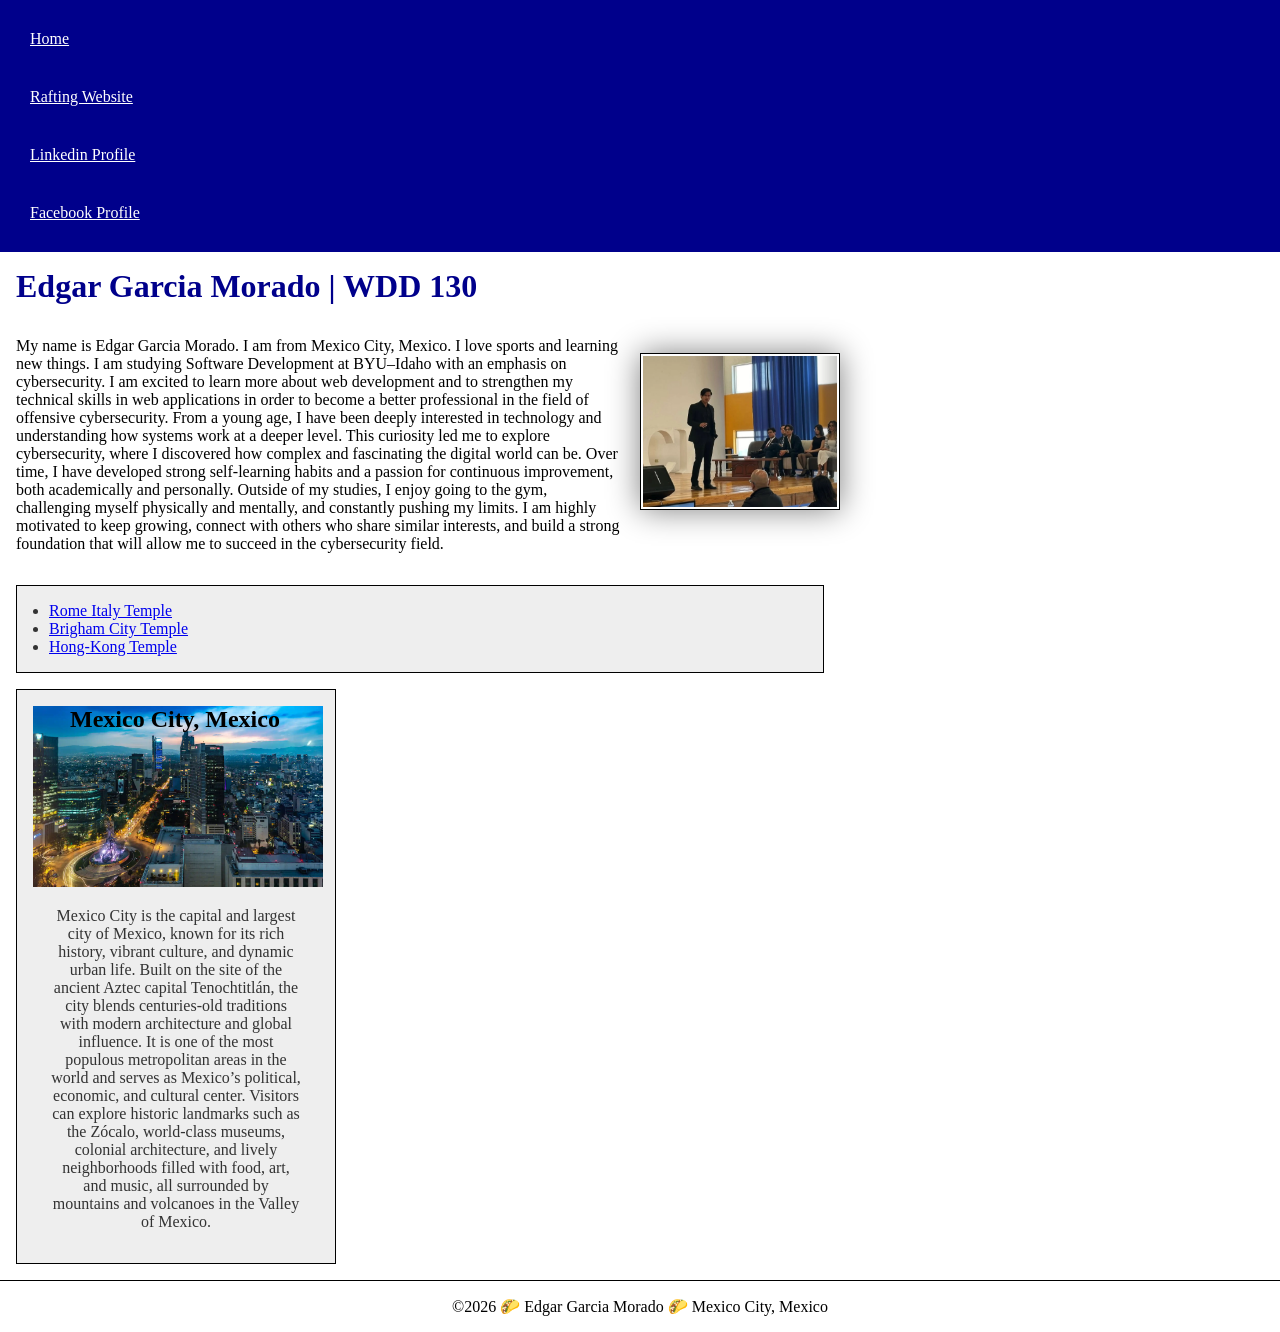
<file: index.html>
<!DOCTYPE html>
<html lang="en-US">
<head>
    <meta charset="UTF-8">
    <meta name="viewport" content="width=device-width, initial-scale=1.0">
    <title>Edgar Garcia Morado | WDD 130</title>
    <meta name="description" content="Personal home page project for WDD 130 featuring web development practice, HTML structure, and introductory web design concepts.">
    <meta name="author" content="Edgar Garcia Morado ">
    <link rel="stylesheet" href="styles/styles.css">
</head>
<body>
    <header>
        <nav>
        <a href="#">Home</a>
        <a href="wwr/">Rafting Website</a>
        <a href="https://linkedin.com">Linkedin Profile</a>
        <a href="https://facebook.com">Facebook Profile</a>
        </nav>
    </header>
    <main>
        <h1>Edgar Garcia Morado | WDD 130</h1>
        <img src="images/profile.webp" alt="Edgar Garcia Morado" width="200">
        <p>
            My name is Edgar Garcia Morado. I am from Mexico City, Mexico. I love sports and learning new things. I am studying Software Development at BYU–Idaho with an emphasis on cybersecurity. I am excited to learn more about web development and to strengthen my technical skills in web applications in order to become a better professional in the field of offensive cybersecurity.
            From a young age, I have been deeply interested in technology and understanding how systems work at a deeper level. This curiosity led me to explore cybersecurity, where I discovered how complex and fascinating the digital world can be. Over time, I have developed strong self-learning habits and a passion for continuous improvement, both academically and personally. Outside of my studies, I enjoy going to the gym, challenging myself physically and mentally, and constantly pushing my limits. I am highly motivated to keep growing, connect with others who share similar interests, and build a strong foundation that will allow me to succeed in the cybersecurity field.
        </p>
        <ul class="box indent">
            <li><a href="https://www.churchofjesuschrist.org/temples/details/rome-italy-temple" target="_blank">Rome Italy Temple</a></li>
            <li><a href="https://www.churchofjesuschrist.org/temples/details/brigham-city-utah-temple" target="_blank">Brigham City Temple</a></li>
            <li><a href="https://www.churchofjesuschrist.org/temples/details/hong-kong-china-temple" target="_blank">Hong-Kong Temple</a></li>
        </ul>
    </main>
    <aside class="box">
        <h2>Mexico City, Mexico</h2>
        <img src="images/mexico-city.webp" alt="Aerial View of Mexico City">
        <p>Mexico City is the capital and largest city of Mexico, known for its rich history, vibrant culture, and dynamic urban life. Built on the site of the ancient Aztec capital Tenochtitlán, the city blends centuries-old traditions with modern architecture and global influence. It is one of the most populous metropolitan areas in the world and serves as Mexico’s political, economic, and cultural center. Visitors can explore historic landmarks such as the Zócalo, world-class museums, colonial architecture, and lively neighborhoods filled with food, art, and music, all surrounded by mountains and volcanoes in the Valley of Mexico.</p>
    </aside>
    <footer>
        <p>©️2026 🌮 Edgar Garcia Morado 🌮 Mexico City, Mexico  </p>
    </footer>
</body>
</html>
</file>
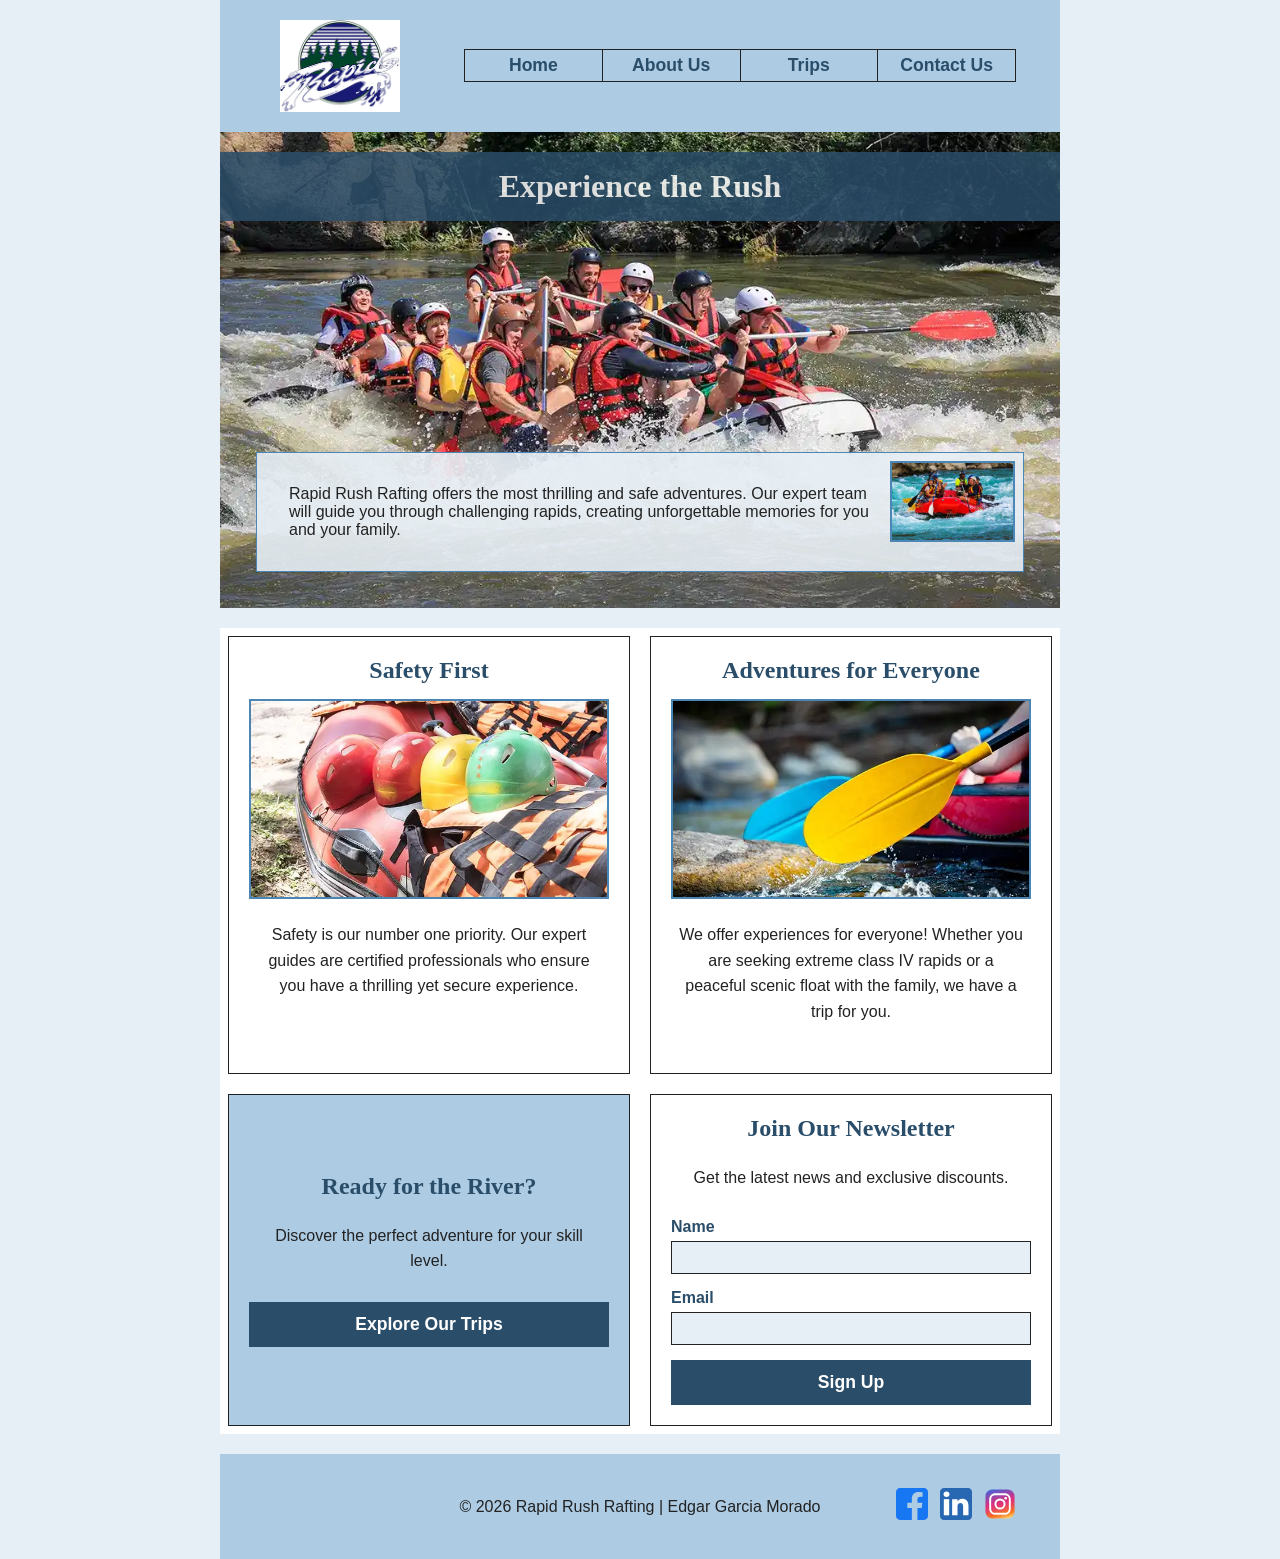
<file: wwr/index.html>
<!DOCTYPE html>
<html lang="en-US">
<head>
    <meta charset="UTF-8">
    <meta name="viewport" content="width=device-width, initial-scale=1.0">
    <meta name="description" content="Welcome to Rapid Rush Rafting. Book your ultimate white water rafting adventure today!">
    <meta name="author" content="Edgar Garcia Morado">
    <title>Home | Rapid Rush Rafting</title>
    <link rel="stylesheet" href="styles/rafting.css">
</head>

<body>
    <header>
        <img src="images/logo.jpg" alt="Rapid Rush Rafting logo">
        <nav>
            <ul>
                <li><a href="index.html">Home</a></li>
                <li><a href="about.html">About Us</a></li>
                <li><a href="trips.html">Trips</a></li>
                <li><a href="contact.html">Contact Us</a></li>
            </ul>
        </nav>
    </header>

    <main>
        <div class="hero">
            <img src="images/hero-home.webp" alt="Dynamic white water rafting through a canyon">
            
            <div class="hero-banner">
                <div class="banner-text-container">
                    <h1>Experience the Rush</h1>
                </div>
            </div>
            
            <article>
                <img src="images/happy-clients.webp" alt="Smiling rafters on the shore">
                <p>
                    Rapid Rush Rafting offers the most thrilling and safe adventures.
                    Our expert team will guide you through challenging rapids,
                    creating unforgettable memories for you and your family.
                </p>
            </article>
        </div>

        <section class="home-grid">
            
            <div class="home-card">
                <h2>Safety First</h2>
                <img src="images/home-info-safety.webp" alt="Professional rafting equipment">
                <p>Safety is our number one priority. Our expert guides are certified professionals who ensure you have a thrilling yet secure experience.</p>
            </div>

            <div class="home-card">
                <h2>Adventures for Everyone</h2>
                <img src="images/home-info2.webp" alt="Close-up of yellow and blue rafting paddles splashing in the river">
                <p>We offer experiences for everyone! Whether you are seeking extreme class IV rapids or a peaceful scenic float with the family, we have a trip for you.</p>
            </div>

            <div class="home-card cta-card">
                <h2>Ready for the River?</h2>
                <p>Discover the perfect adventure for your skill level.</p>
                <a href="trips.html" class="action-btn">Explore Our Trips</a>
            </div>

            <div class="home-card newsletter-card">
                <h2>Join Our Newsletter</h2>
                <p>Get the latest news and exclusive discounts.</p>
                <form action="#" method="get" class="newsletter-form">
                    <div class="form-group">
                        <label for="news-name">Name</label>
                        <input type="text" id="news-name" name="name" required>
                    </div>
                    <div class="form-group">
                        <label for="news-email">Email</label>
                        <input type="email" id="news-email" name="email" required>
                    </div>
                    <button type="submit" class="submit-btn">Sign Up</button>
                </form>
            </div>

        </section>
    </main>

    <footer>
        <p>© 2026 Rapid Rush Rafting | Edgar Garcia Morado</p>
        <nav class="socialmedia">
            <a href="https://facebook.com"><img src="images/facebook.svg" alt="Facebook Icon"></a>
            <a href="https://linkedin.com"><img src="images/linkedin.svg" alt="LinkedIn Icon"></a>
            <a href="https://instagram.com"><img src="images/instagram.svg" alt="Instagram Icon"></a>
        </nav>
    </footer>
</body>
</html>
</file>
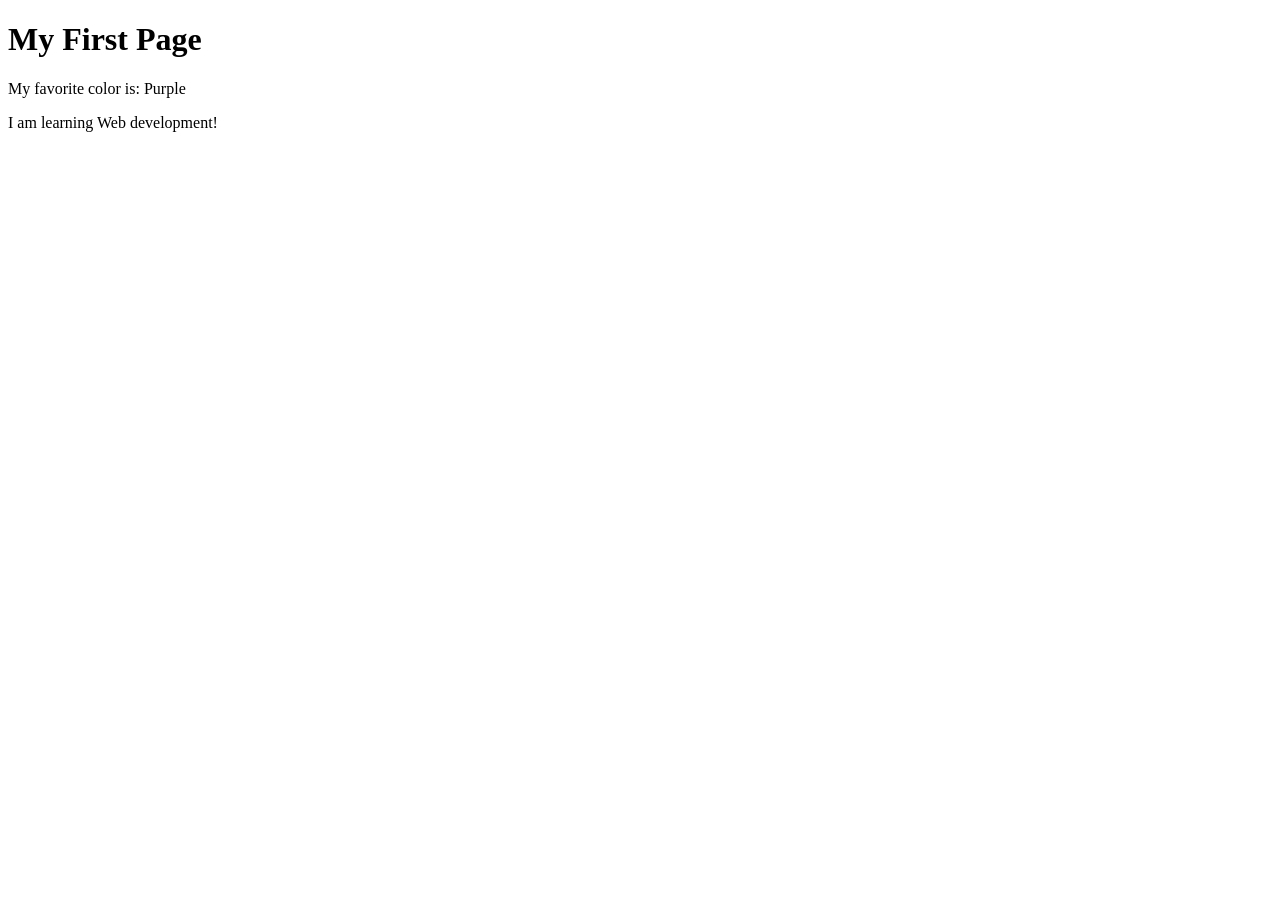
<file: week01/first-page.html>
<!DOCTYPE html>
<html lang="en">

<head>
    <meta charset="UTF-8">
    <meta name="viewport" content="width=device-width, initial-scale=1.0">
    <title>My First Page</title>
</head>

<body>
    <h1>My First Page</h1>
    <p>My favorite color is: Purple</p>
    <p>I am learning Web development!</p>
</body>

</html>
</file>
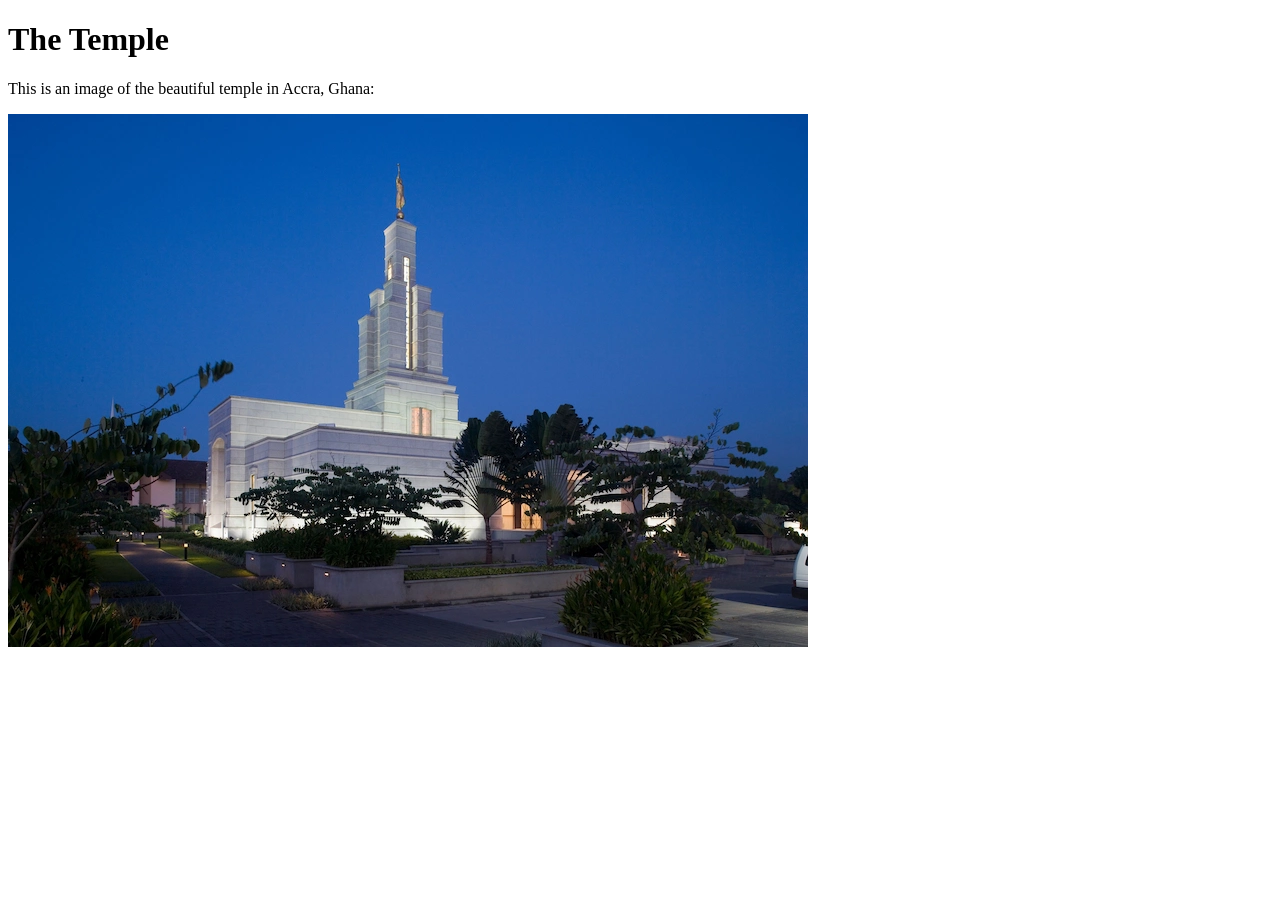
<file: week01/images.html>
<!DOCTYPE html>
<html lang="en">

<head>
    <meta charset="UTF-8">
    <meta name="viewport" content="width=device-width, initial-scale=1.0">
    <title>Temple Image</title>
</head>

<body>
    <h1>The Temple</h1>
    <p>This is an image of the beautiful temple in Accra, Ghana:</p>
    <img src="images/temple-small.webp" alt="The Accra Ghana Temple">

</body>

</html>
</file>
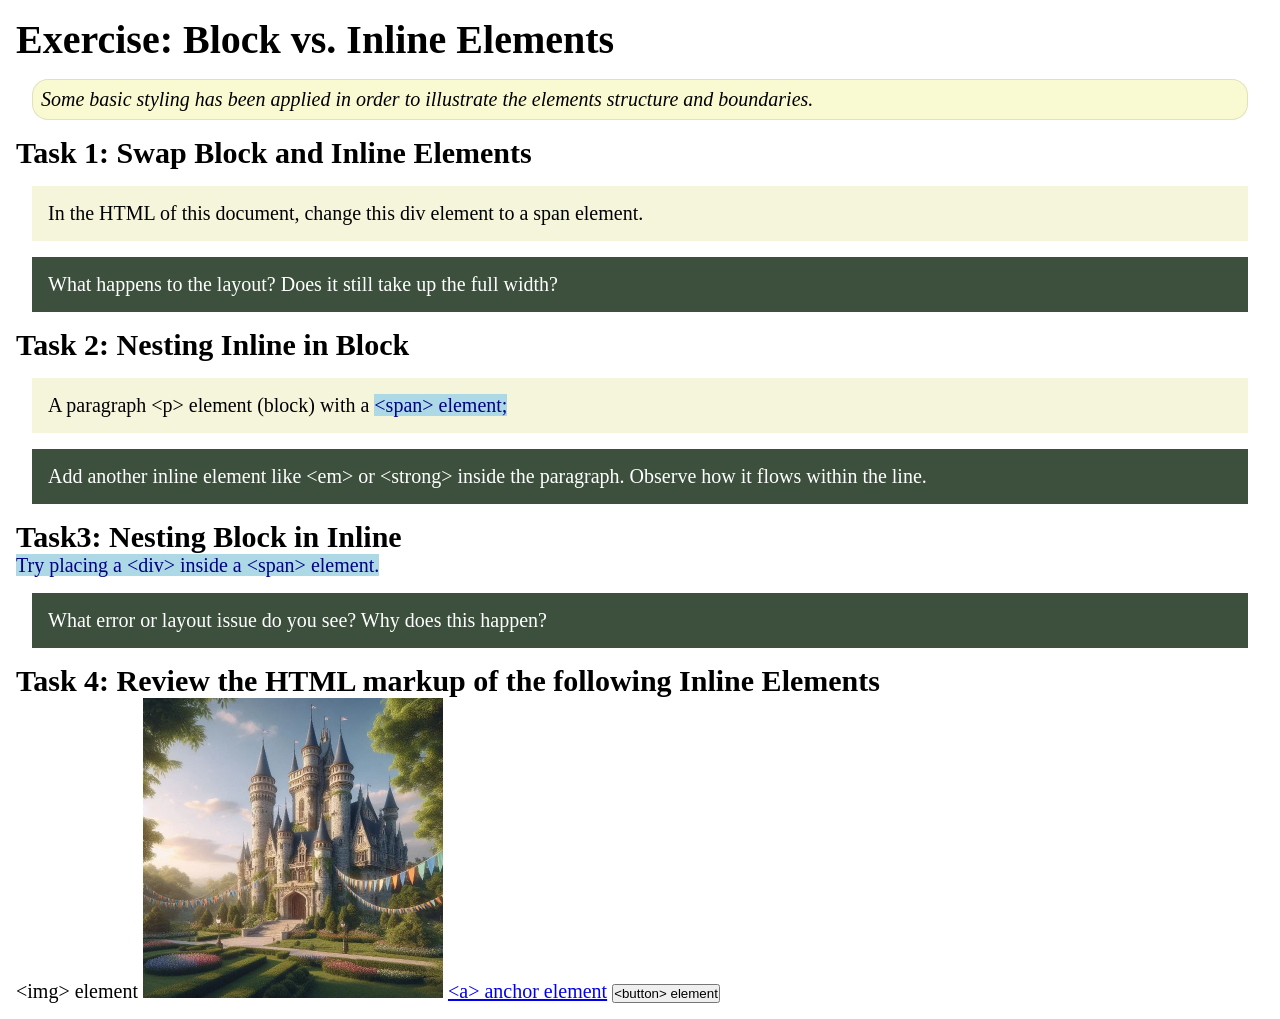
<file: week02/block-vs-inline.html>
<!DOCTYPE html>
<html lang="en">

<head>
    <meta charset="UTF-8">
    <meta name="viewport" content="width=device-width, initial-scale=1.0">
    <title>Exercise: Block vs. Inline Elements</title>
    <link rel="stylesheet" href="styles/block-vs-inline.css">
</head>

<body>
    <main>
        <h1>Exercise: Block vs. Inline Elements</h1>
        <p class="note">Some basic styling has been applied in order to illustrate the elements structure and
            boundaries.</p>

        <h2>Task 1: Swap Block and Inline Elements</h2>
        <div>In the HTML of this document, change this div element to a span element.</div>

        <p class="question">What happens to the layout? Does it still take up the full width?</p>

        <h2>Task 2: Nesting Inline in Block</h2>
        <p>A paragraph &lt;p&gt; element (block) with a <span>&lt;span&gt; element;</span></p>
        <p class="question">Add another inline element like &lt;em&gt; or &lt;strong&gt; inside the paragraph. Observe
            how it flows within the line.</p>

        <h2>Task3: Nesting Block in Inline</h2>
        <span>Try placing a &lt;div&gt; inside a &lt;span&gt; element.</span>
            <p class="question">What error or layout issue do you see? Why does this happen?</p>


            <h2>Task 4: Review the HTML markup of the following Inline Elements</h2>
        &lt;img&gt; element
        <img src="images/castle.webp" alt="placeholder image (images are inline)" width="300" height="300">
        <a href="https://churchofjesuschrist.org">&lt;a&gt; anchor element</a>
        <button type="button">&lt;button&gt; element</button>
    </main>
</body>

</html>
</file>
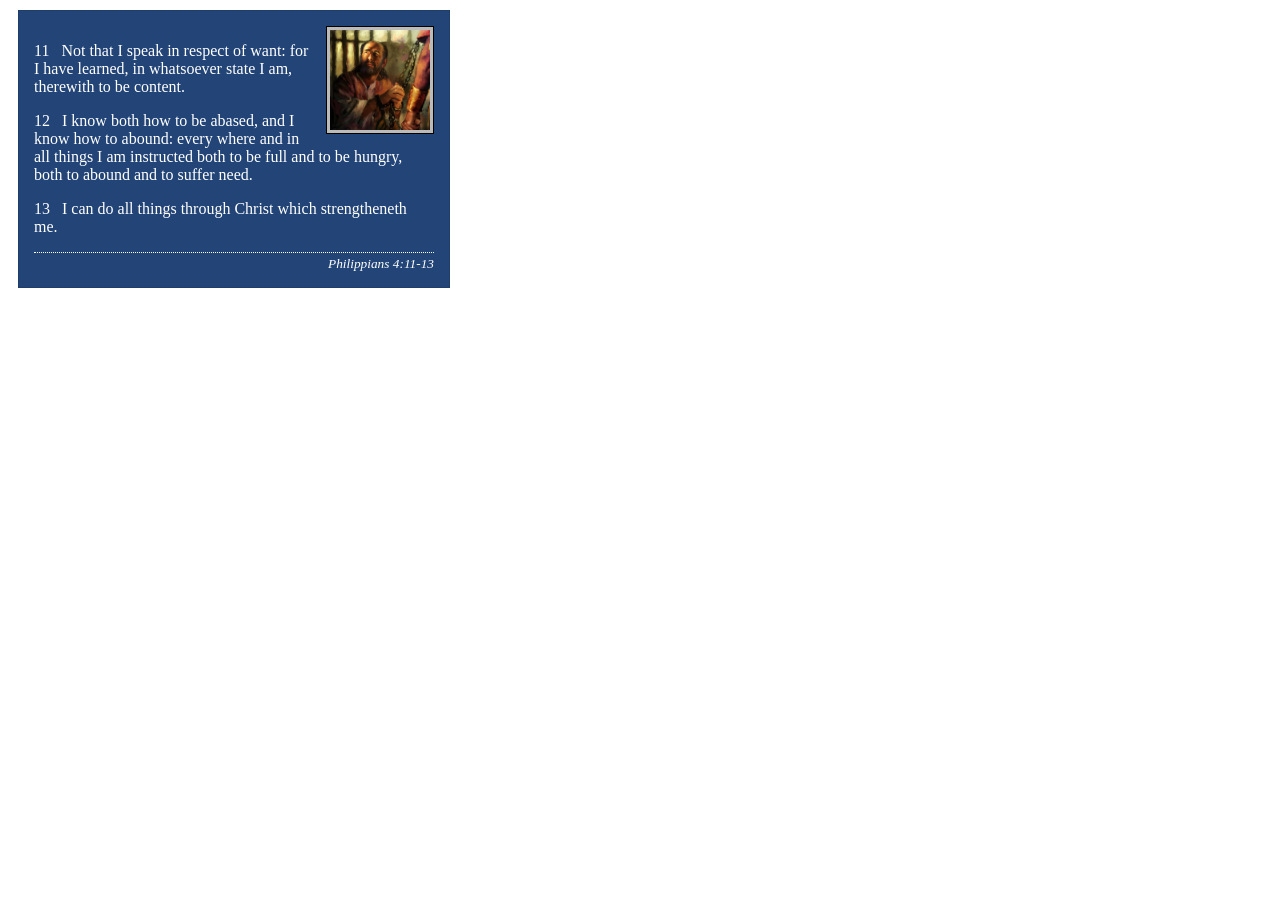
<file: week02/box-model-solution.html>
<!DOCTYPE html>
<html lang="en">
<head>
    <meta charset="UTF-8">
    <meta name="viewport" content="width=device-width, initial-scale=1.0">
    <title>Box Model Activity</title>
    <link rel="stylesheet" href="styles/box-model-solution.css">
</head>
<body>
    <main>
        <div class="callout">
            <img src="images/apostle-paul-imprisoned.webp" alt="Paul the Apostle - Imprisoned in Rome" width="200" height="200">
            <blockquote>
                <p>11 &nbsp; Not that I speak in respect of want: for I have learned, in whatsoever state I am, therewith to be content.</p>
                <p>12 &nbsp; I know both how to be abased, and I know how to abound: every where and in all things I am instructed both to be full and to be hungry, both to abound and to suffer need.</p>
                <p>13 &nbsp; I can do all things through Christ which strengtheneth me.</p>
            </blockquote>
            <cite>Philippians 4:11-13</cite>
        </div>
    </main>
</body>
</html>
</file>
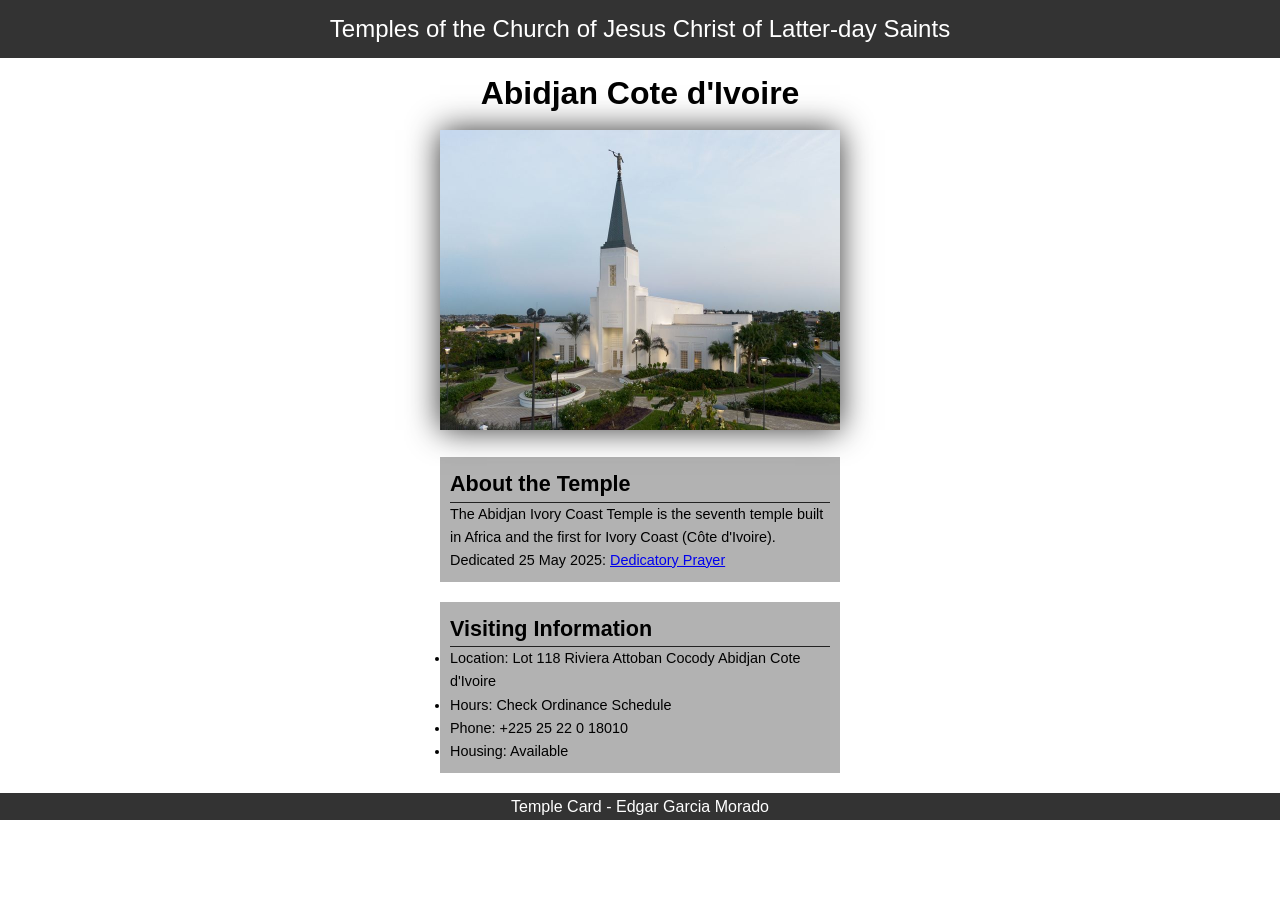
<file: week02/temple.html>
<!DOCTYPE html>
<html lang="en">

<head>
    <meta charset="UTF-8">
    <meta name="viewport" content="width=device-width, initial-scale=1.0">
    <title>Temple Card - Abidjan Cote d'Ivoire</title>
    <link rel="stylesheet" href="styles/temple.css">
</head>

<body>
    <header>
        <p>Temples of the Church of Jesus Christ of Latter-day Saints</p>
    </header>
    <main>
        <h1>Abidjan Cote d'Ivoire</h1>
        <picture>
            <img src="images/abidjan-ivory-coast.jpeg" alt="Abidjan Cote d'Ivoire Temple">
        </picture>
        <section>
            <h2>About the Temple</h2>
            <p>The Abidjan Ivory Coast Temple is the seventh temple built in Africa and the first for Ivory Coast (Côte
                d'Ivoire).</p>
            <p>Dedicated 25 May 2025: <a
                    href="https://www.churchofjesuschrist.org/temples/dedicatory-prayer/abidjan-ivory-coast-temple/2025-05-25?lang=eng"
                    target="_blank" rel="noopener noreferrer">Dedicatory Prayer</a></p>
        </section>
        <section>
            <h2>Visiting Information</h2>
            <ul>
                <li>Location: Lot 118 Riviera Attoban Cocody Abidjan Cote d'Ivoire</li>
                <li>Hours: Check Ordinance Schedule</li>
                <li>Phone: +225 25 22 0 18010</li>
                <li>Housing: Available</li>
            </ul>
        </section>
    </main>
    <footer>
        <p>Temple Card - Edgar Garcia Morado</p>
    </footer>
</body>

</html>
</file>
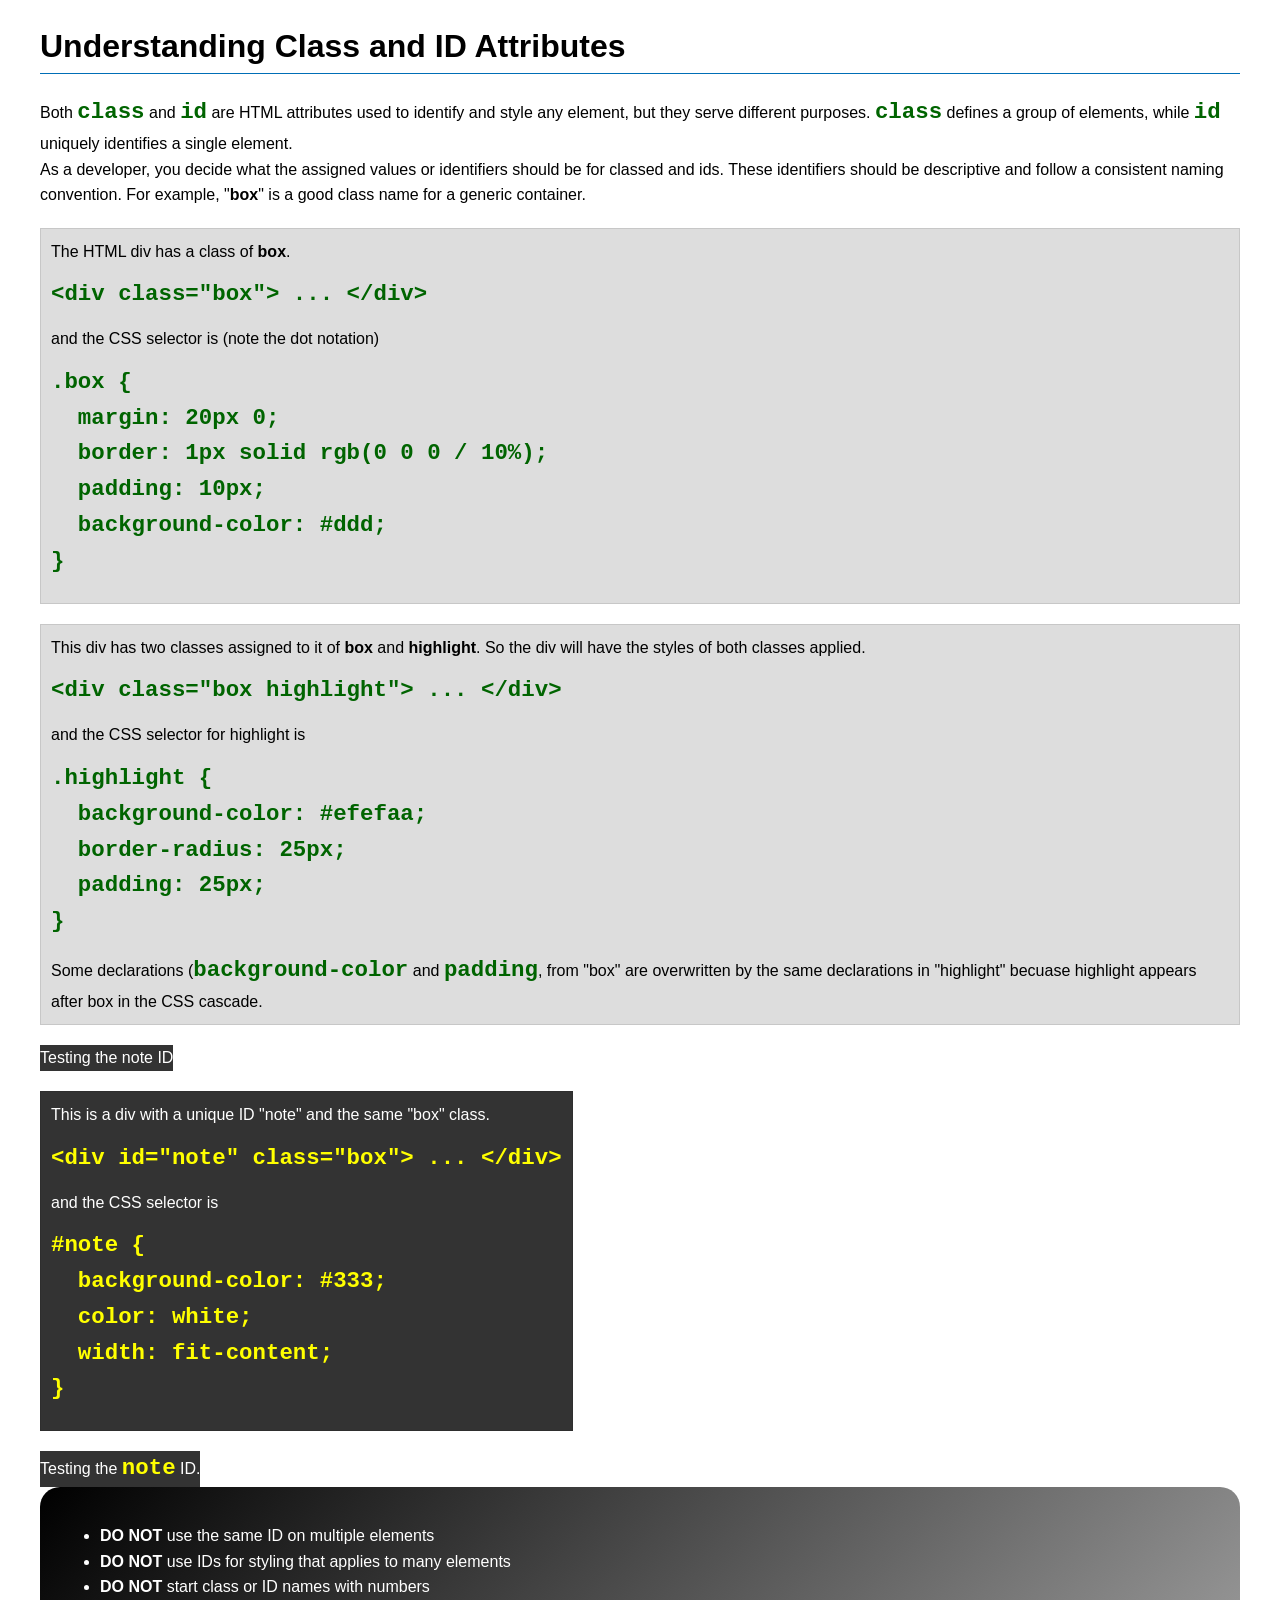
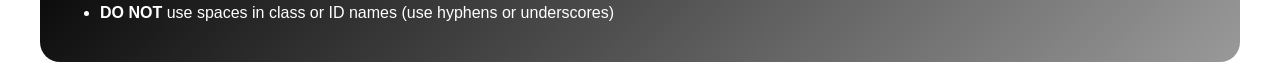
<file: week03/class-and-id.html>
<!DOCTYPE html>
<html lang="en">

<head>
    <meta charset="UTF-8">
    <meta name="viewport" content="width=device-width, initial-scale=1.0">
    <title>Class vs ID Attributes</title>
    <link rel="stylesheet" href="styles/class-and-id.css">
</head>

<body>
    <h1>Understanding Class and ID Attributes</h1>
    <p>Both <code>class</code> and <code>id</code> are HTML attributes used to identify and style any element, but they
        serve different purposes. <code>class</code> defines a group of elements, while <code>id</code> uniquely
        identifies a single element.</p>
    <p>As a developer, you decide what the assigned values or identifiers should be for classed and ids. These
        identifiers should be
        descriptive and follow a consistent naming convention. For example, "<strong>box</strong>" is a good class name
        for a generic container.</p>
    <div class="box">
        <p>The HTML div has a class of <strong>box</strong>.</p>
        <pre><code class="html">&lt;div class="box"&gt; ... &lt;/div&gt;</code></pre>
        and the CSS selector is (note the dot notation)
        <pre><code class="css">.box {
  margin: 20px 0;
  border: 1px solid rgb(0 0 0 / 10%);
  padding: 10px;
  background-color: #ddd; 
}</code></pre>
    </div>

    <div class="box">
        <p>This div has two classes assigned to it of <strong>box</strong> and <strong>highlight</strong>. So the div
            will have the styles of both classes applied.</p>
        <pre><code class="html">&lt;div class="box highlight"&gt; ... &lt;/div&gt;</code></pre>
        and the CSS selector for highlight is
        <pre><code class="css">.highlight {
  background-color: #efefaa;
  border-radius: 25px;
  padding: 25px;
}</code></pre>
<p>Some declarations (<code>background-color</code> and <code>padding</code>, from "box" are overwritten by the same declarations in "highlight" becuase highlight appears after box in the CSS cascade.</p>
    </div>

    <div id="note">
        <p>Testing the note ID</p>
    </div>

    <div id="note" class="box">
        <p>This is a div with a unique ID "note" and the same "box" class.</p>
        <pre><code class="html">&lt;div id="note" class="box"&gt; ... &lt;/div&gt;</code></pre>
        and the CSS selector is
        <pre><code class="css">#note {
  background-color: #333;
  color: white;
  width: fit-content;
}</code></pre>
    </div>

    <div id="note">
        <p>Testing the <code>note</code> ID.</p>
    </div>

    <section id="best-practice">
        <ul>
            <li><strong>DO NOT</strong> use the same ID on multiple elements</li>
            <li><strong>DO NOT</strong> use IDs for styling that applies to many elements</li>
            <li><strong>DO NOT</strong> start class or ID names with numbers</li>
            <li><strong>DO NOT</strong> use spaces in class or ID names (use hyphens or underscores)</li>
        </ul>
    </section>




</body>

</html>
</file>
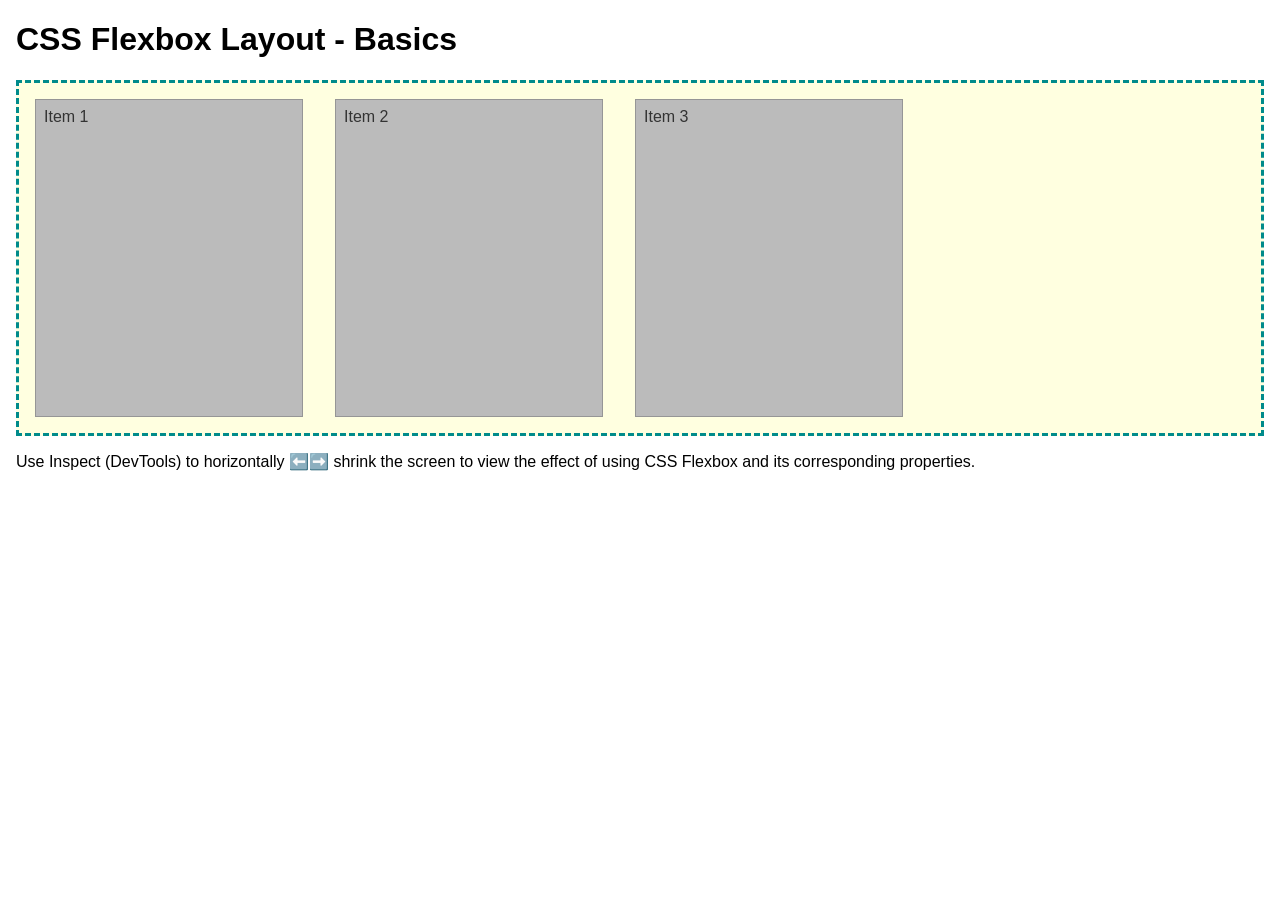
<file: week04/flexbox-layout.html>
<!DOCTYPE html>
<html lang="en">
<head>
    <meta charset="UTF-8">
    <meta name="viewport" content="width=device-width, initial-scale=1.0">
    <title>CSS Flexbox Layout - Basics</title>
    <link rel="stylesheet" href="styles/flexbox.css">
</head>
<body>
    <main>
        <h1>CSS Flexbox Layout - Basics</h1>
        <div class="flex-container">
            <div class="flex-item item1">Item 1</div>
            <div class="flex-item item2">Item 2</div>
            <div class="flex-item item3">Item 3</div>
        </div>
        <p>Use Inspect (DevTools) to horizontally ⬅️➡️ shrink the screen to view the effect of using CSS Flexbox and its corresponding properties.</p>
    </main>
</body>
</html>
</file>
<file: styles/styles.css>
:root {
    /* ========== COLORS ========== */
    --primary-color: darkblue;
    --text-light: white;
    --border-color: black;
    --shadow-color: gray;

    /* ========== SPACING ========== */
    --space-sm: 10px;
    --space-md: 20px;
    --space-base: 1rem;
}

* {
  margin: 0;
  padding: 0;
  box-sizing: border-box;
}

nav {
    background-color: var(--primary-color);
    padding: var(--space-sm);
}

nav a {
    color: var(--text-light);
    display: block;
    padding: var(--space-md);
}

h1 {
    color: var(--primary-color);
    padding: 1rem;
}

main img {
    width: 200px;
    height: auto;
    border: 1px solid var(--border-color);
    padding: 2px;
    box-shadow: 0 0 30px var(--shadow-color);
    float: right;
    margin: 2rem 0 1rem 1rem;
}

p {
    padding: 1rem;
}

main {
    max-width: 840px;
}

aside {
    width: 20rem;
    text-align: center;
    position: relative;
}

aside img {
    width: 290px;
    height: auto;
}

aside h2{
    position: absolute;
    top: 16px;
    left: 53px;
    color: rgb(0, 0, 0);
}

footer {
    margin-top: 15px;
    border-top: 1px solid var(--border-color);
    text-align: center;
}

/* Class Selectors */

.box {
  margin: 1rem;
  margin: 1rem;
  border: 1px solid rgb(0, 0, 0); /*1*/
  padding: 1rem;
  background-color: #eee;
  color: #333;
}

.indent {
    padding-left: 2rem;
}
</file>
<file: wwr/styles/rafting.css>
/* ==========================================================================
   RAPID RUSH RAFTING - STYLESHEET
   ========================================================================== */

/* --------------------------------------------------------------------------
   1. CSS VARIABLES (Colors & Fonts)
   -------------------------------------------------------------------------- */
:root {
    --primary-color: #2a4d69;
    --secondary-color: #4b86b4;
    --accent1-color: #adcbe3;
    --accent2-color: #e7eff6;
    --heading-font: Georgia, serif;
    --body-font: Arial, Helvetica, sans-serif;
    --text-dark: #222222;
    --text-light: #ffffff;
}

/* --------------------------------------------------------------------------
   2. GLOBAL RESET & BASE STYLES
   -------------------------------------------------------------------------- */
* {
    margin: 0;
    padding: 0;
    box-sizing: border-box;
}

body {
    font-family: var(--body-font);
    color: var(--text-dark);
    background-color: var(--accent2-color);
}

h1, h2 {
    font-family: var(--heading-font);
    color: var(--primary-color);
}

nav, p, section, article {
    margin: 16px;
    padding: 8px;
}

section {
    background-color: var(--text-light);
}

section h2 {
    text-align: center;
    margin-bottom: 8px;
}

/* --------------------------------------------------------------------------
   3. MAIN CONTAINERS (Structure)
   -------------------------------------------------------------------------- */
header, main, footer {
    width: 840px;
    margin: 0 auto;
}

/* --------------------------------------------------------------------------
   4. HEADER & NAVIGATION
   -------------------------------------------------------------------------- */
header {
    display: grid;
    grid-template-columns: 200px 1fr;
    align-items: center;
    background-color: var(--accent1-color);
    padding: 20px;
}

header img {
    width: 120px;
    height: auto;
    margin: 0 auto;
}

nav ul {
    list-style: none;
    display: flex;
    justify-content: space-around;
    margin: 0;
    padding: 0;
    border: 1px solid var(--text-dark);
}

nav li {
    flex: 1;
    border-right: 1px solid var(--text-dark);
}

nav li:last-child {
    border-right: none; 
}

nav a {
    display: block;
    text-align: center;
    text-decoration: none;
    color: var(--primary-color);
    font-weight: bold;
    font-size: 1.1rem;
    padding: 5px 0;
}

/* --------------------------------------------------------------------------
   5. HERO SECTION
   -------------------------------------------------------------------------- */
.hero {
    position: relative;
}

.hero img {
    display: block;
    width: 100%;
    height: auto;
}

.hero h1 {
    position: absolute;
    top: 20px;
    width: 100%;
    padding: 16px;
    text-align: center;
    opacity: 0.85;
    background-color: var(--primary-color);
    color: var(--text-light);
}

.hero article {
    position: absolute;
    bottom: 20px;
    left: 20px;
    right: 20px;
    background-color: rgba(231, 239, 246, 0.9);
    color: var(--text-dark);
    border: 1px solid var(--secondary-color);
}

.hero article img {
    float: right;
    width: 125px;
    margin-left: 16px;
    border: 2px solid var(--secondary-color);
}

/* --------------------------------------------------------------------------
   6. HISTORY SECTION
   -------------------------------------------------------------------------- */
.history {
    border: 1px solid var(--text-dark);
    background-color: var(--accent2-color); 
    padding: 20px;
    margin: 20px auto; 
}

.history h2 {
    text-align: center;
    margin-bottom: 20px;
    color: var(--primary-color); 
}

.history-content {
    display: grid;
    grid-template-columns: 1fr auto 1fr; 
    gap: 30px;
    align-items: center;
}

.history-content p {
    margin: 0;
    padding: 0;
    text-align: left;
}

.history-content img {
    width: 200px; 
    height: auto;
    display: block;
}

/* --------------------------------------------------------------------------
   7. ADVENTURE SECTION (Gallery)
   -------------------------------------------------------------------------- */
.adventure {
    background-color: var(--accent2-color); 
    border: 1px solid var(--text-dark); 
    padding: 20px;
    margin: 20px auto;
}

.adventure h2 {
    text-align: center;
    margin-bottom: 20px;
}

.adventure-grid {
    display: flex;
    justify-content: space-around;
    gap: 10px;
}

.adventure-grid figure {
    margin: 0;
    text-align: center;
    flex: 1;
}

.adventure-grid img {
    width: 100%;
    aspect-ratio: 4 / 3;
    object-fit: cover;
    display: block;
    border: 2px solid var(--secondary-color); 
}

.adventure-grid figcaption {
    font-size: 0.9rem;
    color: var(--primary-color);
    margin-top: 8px;
}

/* --------------------------------------------------------------------------
   8. FOOTER & SOCIAL MEDIA
   -------------------------------------------------------------------------- */
footer {
    display: grid;
    grid-template-columns: 1fr auto 1fr; 
    align-items: center;
    background-color: var(--accent1-color);
    margin-top: 20px;
    padding: 5px 20px;
}

footer p {
    grid-column: 2;
    text-align: center;
    margin: 0;
    padding: 0;
}

.socialmedia {
   grid-column: 3;
    justify-self: end;
    display: flex;
    gap: 12px;
    align-items: center;
}

.socialmedia a {
    text-decoration: none;
}

.socialmedia img {
    width: 32px;
    height: 32px;
}

/* ==========================================================================
   9. CONTACT PAGE STYLES
   ========================================================================== */

/* Company Info Section */
.company-info {
    background-color: var(--accent2-color);
    border: 1px solid var(--text-dark);
    padding: 20px;
    margin: 20px 0;
    text-align: center;
}

.company-info p {
    margin-top: 10px;
    line-height: 1.6;
}

/* Map and Form Layout */
.contact-layout {
    display: grid;
    grid-template-columns: 1fr 1fr;
    gap: 20px;
    margin-bottom: 20px;
}

/* Map Container */
.map-container iframe {
    width: 100%;
    height: 100%;
    min-height: 400px;
    border: 2px solid var(--secondary-color);
}

/* Contact Form */
.contact-form {
    background-color: var(--text-light);
    border: 1px solid var(--text-dark);
    padding: 20px;
    display: flex;
    flex-direction: column;
    gap: 15px;
}

.form-row {
    display: grid;
    grid-template-columns: 120px 1fr;
    align-items: center;
}

.form-row.align-top {
    align-items: flex-start;
}

.form-row.full-width {
    grid-template-columns: 1fr;
}

.contact-form label,
.contact-form .label-text {
    color: var(--primary-color);
    font-weight: bold;
    margin: 0;
    padding: 0;
}

.contact-form input[type="text"],
.contact-form input[type="email"],
.contact-form textarea {
    width: 100%;
    padding: 8px;
    border: 1px solid var(--text-dark);
    font-family: var(--body-font);
    background-color: var(--accent2-color);
}

.contact-form textarea {
    resize: vertical;
}

.radio-options {
    display: flex;
    flex-direction: column;
    gap: 8px;
}

.radio-options label {
    font-weight: normal;
    color: var(--text-dark);
}

.checkbox-label {
    display: flex;
    align-items: center;
    gap: 10px;
    font-weight: normal !important;
    color: var(--text-dark) !important;
}

/* Submit Button */
.submit-btn {
    background-color: var(--primary-color);
    color: var(--text-light);
    border: none;
    padding: 12px;
    font-size: 1.1rem;
    font-weight: bold;
    cursor: pointer;
    transition: background-color 0.3s ease;
}

.submit-btn:hover {
    background-color: var(--secondary-color);
}

/* Employee Section */
.employee-section {
    background-color: var(--accent2-color);
    border: 1px solid var(--text-dark);
    padding: 20px;
    margin: 20px 0;
}

.employee-section h2 {
    text-align: center;
    margin-bottom: 20px;
}

.employee-grid {
    display: flex;
    justify-content: space-around;
    gap: 15px;
}

.employee-grid figure {
    margin: 0;
    text-align: center;
    flex: 1;
}

.employee-grid img {
    width: 100%;
    max-width: 150px;
    aspect-ratio: 1 / 1;
    object-fit: cover;
    border: 2px solid var(--secondary-color);
    background-color: var(--accent1-color);
}

.employee-grid figcaption {
    font-size: 0.95rem;
    color: var(--primary-color);
    margin-top: 10px;
    font-weight: bold;
}

/* ==========================================================================
   10. HOME PAGE STYLES
   ========================================================================== */

.home-grid {
    display: grid;
    grid-template-columns: 1fr 1fr;
    gap: 20px;
    margin: 20px 0;
}

.home-card {
    background-color: var(--text-light);
    border: 1px solid var(--text-dark);
    padding: 20px;
    display: flex;
    flex-direction: column;
    text-align: center;
}

.home-card h2 {
    margin-bottom: 15px;
}

.home-card img {
    width: 100%;
    height: 200px;
    object-fit: cover;
    border: 2px solid var(--secondary-color);
    margin-bottom: 15px;
}

.home-card p {
    flex-grow: 1; 
    margin: 0 0 20px 0;
    line-height: 1.6;
}

.cta-card {
    justify-content: center;
    background-color: var(--accent1-color);
}

.cta-card p{
    flex-grow: 0;
}

.action-btn, .submit-btn {
    display: inline-block;
    background-color: var(--primary-color);
    color: var(--text-light);
    text-decoration: none;
    padding: 12px;
    font-weight: bold;
    font-size: 1.1rem;
    border: none;
    cursor: pointer;
    transition: background-color 0.3s ease;
    width: 100%;
}

.action-btn:hover, .submit-btn:hover {
    background-color: var(--secondary-color);
}

.newsletter-form {
    display: flex;
    flex-direction: column;
    gap: 15px;
    text-align: left;
    width: 100%;
}

.form-group {
    display: flex;
    flex-direction: column;
    gap: 5px;
}

.newsletter-form label {
    color: var(--primary-color);
    font-weight: bold;
}

.newsletter-form input {
    padding: 8px;
    border: 1px solid var(--text-dark);
    background-color: var(--accent2-color);
    font-family: var(--body-font);
}

/* ==========================================================================
   11. TRIPS PAGE STYLES
   ========================================================================== */
.cta-banner {
    background-color: var(--accent1-color);
    text-align: center;
    padding: 40px 20px;
    margin: 20px 0;
    border: 1px solid var(--text-dark);
}

.trips-showcase {
    background-color: var(--text-light);
    padding: 20px;
    border: 1px solid var(--text-dark);
    margin: 20px 0;
}

.trips-grid {
    display: grid;
    grid-template-columns: repeat(3, 1fr);
    gap: 20px;
    margin-top: 20px;
}

.trip-card {
    background-color: var(--accent2-color);
    border: 1px solid var(--text-dark);
    padding: 15px;
    text-align: center;
}

.trip-card img {
    width: 100%;
    aspect-ratio: 4 / 3;
    object-fit: cover;
    border: 2px solid var(--secondary-color);
    margin-bottom: 10px;
}

/* Table Styles */
.trips-table-section {
    background-color: var(--text-light);
    padding: 20px;
    border: 1px solid var(--text-dark);
    margin: 20px 0;
}

.table-container {
    overflow-x: auto;
}

table {
    width: 100%;
    border-collapse: collapse;
    margin-top: 15px;
}

th, td {
    border: 1px solid var(--text-dark);
    padding: 12px;
    text-align: center;
}

th {
    background-color: var(--primary-color);
    color: var(--text-light);
    font-family: var(--heading-font);
}

tr:nth-child(even) {
    background-color: var(--accent2-color);
}
</file>
<file: week02/styles/block-vs-inline.css>
* {
    margin: 0;
    padding: 0;
}

body {
    font-size: 20px;
    margin: 1rem;
}

p,
div {
    background-color: beige;
    margin: 1rem;
    padding: 1rem;
}

span {
    color: navy;
    background-color: lightblue;
}

code {
    margin: 0;
    padding: 0;
    color: green;
    font-size: 1.2rem;
}

.note {
    font-style: italic;
    background-color: lightgoldenrodyellow;
    border-radius: 1rem;
    border: 1px solid rgb(0 0 0 / 10%);
    margin: 1rem;
    padding: .5rem;
}

.question {
    background-color: #3d503d;
    color: #fff;
}
</file>
<file: week02/styles/box-model-solution.css>
.callout {
    max-width: 400px;
    margin: 10px;
    border: 1px solid rgba(0, 0, 0, .1);
    padding: 15px;
    background-color: #247;
    color: #fff;
}

.callout img {
    float: right;
    margin: 0 0 10px 15px;
    border: 1px solid #000;
    padding: 3px;
    background-color: #bbb;
    width: 100px;
    height: auto;

}

blockquote {
    margin: 0;
}

cite {
    display: block;
    border-top: 1px dotted #fff;
    padding-top: 3px;
    text-align: right;
    font-size: smaller;
}
</file>
<file: week02/styles/temple.css>
*{
    margin: 0;
    padding: 0;
}

body{
    font-family: Arial, sans-serif;
    line-height: 1.6;
}

header {
    background-color:  #333;
    color:  #fff;
    padding: 10px;
    text-align: center;
    font-size: 1.5rem;
}

main {
    width: 400px;
    margin: 0 auto;

}

h1 {
    text-align: center;
    margin: 10px;
}

h2 {
    border-bottom: 1px solid #222;
}

img {
    width: 100%;
    height: auto;
    box-shadow: 0 0 30px #333;
}

section {
    background-color: #b2b2b2;
    padding: 10px;
    margin: 20px 0;
    font-size: .9rem;

}

footer {
    background-color:  #333;
    color:  #fff;
    padding: 1px;
    text-align: center;
    font-size: 1rem;
}
</file>
<file: week03/styles/class-and-id.css>
body {
    font-family: Arial, sans-serif;
    line-height: 1.6;
    margin: 0;
    padding: 0 40px;
}

h1 {
    border-bottom: 1px solid rgb(0 110 182);
    padding-bottom: 0;
}



p {
    margin: 0;
}

code {
    color: darkgreen;
    font-weight: 700;
    font-size: 1.4rem;
}

/* Class examples - can be reused */

.box {
    margin: 20px 0;
    border: 1px solid rgb(0 0 0 / 10%);
    padding: 10px;
    background-color: #ddd; /* this is shorthand for #dddddd */
}

.highlight {
    background-color: #efefaa;
    border-radius: 25px;
    padding: 25px;
}

/* ID examples - should be unique */

#note {
    background-color: #333;
    color: white;
    width: fit-content;
}

#note code {
    color: yellow;
}

#best-practice {
    background: linear-gradient(135deg, #000 0%, #999 100%);
    color: white;
    border-radius: 20px;
    padding: 20px
}
</file>
<file: week04/styles/flexbox.css>
body {
    font-family: Helvetica, Arial, sans-serif;
    margin: 1rem;
}

.flex-container {
    border: 3px dashed darkcyan;
    background-color: lightyellow;
    display: flex;
    flex-wrap: wrap;
}

.flex-item {
    width: 250px;
    margin: 1rem;
    border: 1px solid rgb(0 0 0 / 20%);
    padding: 0.5rem;
    background-color: #bbb;
    color: #333;
}

.item1 {
    min-height: 100px;
}

.item2 {
    min-height: 200px;
}

.item3 {
    min-height: 300px;
}
</file>
